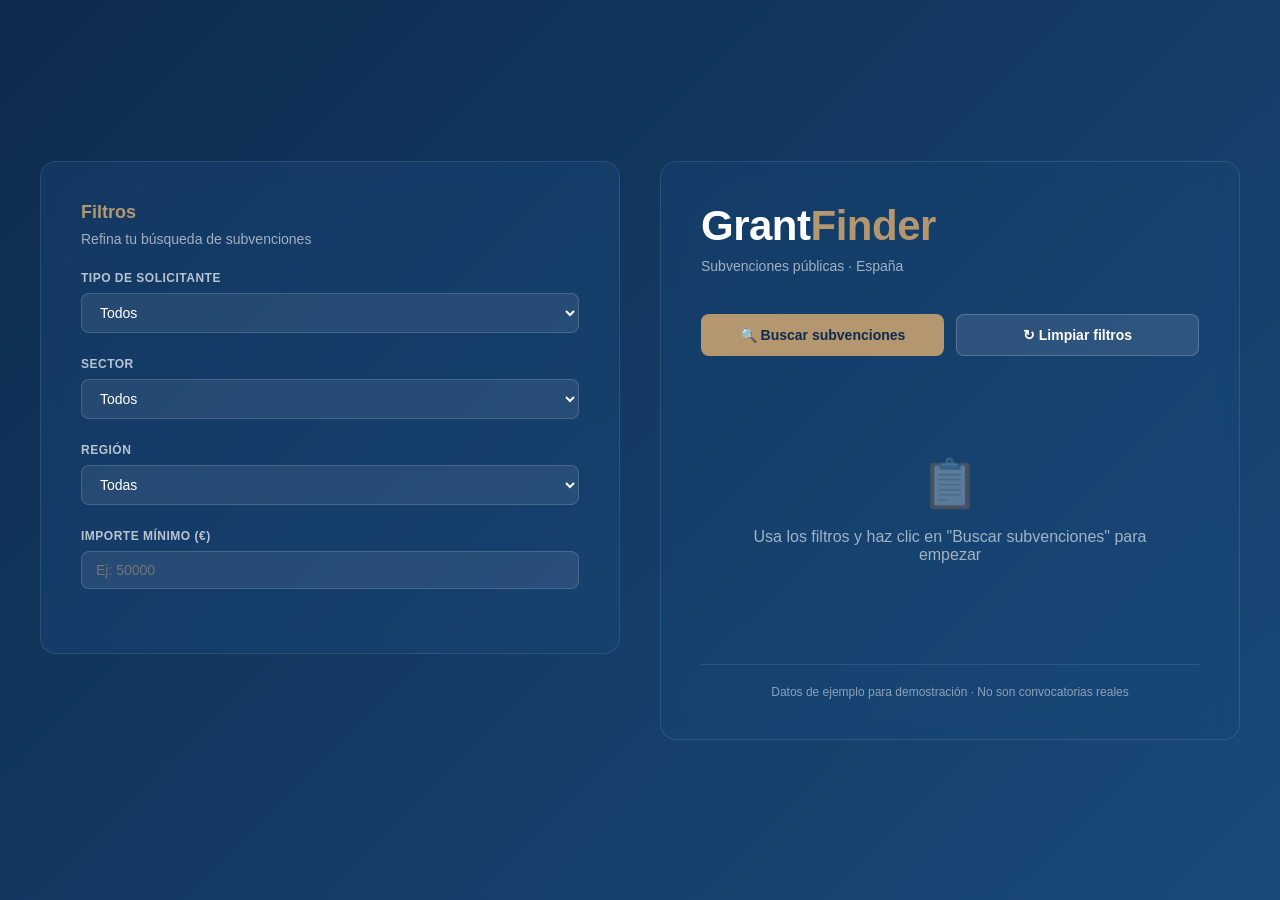
<file: index.html>
<!DOCTYPE html>
<html lang="es">
<head>
  <meta charset="UTF-8">
  <meta name="viewport" content="width=device-width, initial-scale=1.0">
  <title>GrantFinder — Encuentra tu subvención</title>
  <meta name="description" content="Encuentra subvenciones públicas en España adaptadas a tu perfil">
  <meta name="theme-color" content="#0D2B4E">
  <link rel="stylesheet" href="css/estilos.css">
</head>
<body>
  <div class="container">
    <!-- Sidebar Filters -->
    <div class="sidebar">
      <h2>Filtros</h2>
      <p>Refina tu búsqueda de subvenciones</p>

      <div class="filter-group">
        <label class="filter-label">Tipo de solicitante</label>
        <select class="filter-select" id="filterType">
          <option value="">Todos</option>
          <option value="pyme">PYME</option>
          <option value="startup">Startup</option>
          <option value="autonomo">Autónomo</option>
          <option value="empresa">Empresa</option>
          <option value="ong">ONG</option>
        </select>
      </div>

      <div class="filter-group">
        <label class="filter-label">Sector</label>
        <select class="filter-select" id="filterSector">
          <option value="">Todos</option>
          <option value="tecnologia">Tecnología</option>
          <option value="energia">Energía</option>
          <option value="agricultura">Agricultura</option>
          <option value="turismo">Turismo</option>
          <option value="cultura">Cultura</option>
        </select>
      </div>

      <div class="filter-group">
        <label class="filter-label">Región</label>
        <select class="filter-select" id="filterRegion">
          <option value="">Todas</option>
          <option value="madrid">Madrid</option>
          <option value="barcelona">Barcelona</option>
          <option value="valencia">Valencia</option>
          <option value="bilbao">Bilbao</option>
          <option value="sevilla">Sevilla</option>
        </select>
      </div>

      <div class="filter-group">
        <label class="filter-label">Importe mínimo (€)</label>
        <input type="number" class="filter-input" id="filterAmount" placeholder="Ej: 50000" min="0">
      </div>
    </div>

    <!-- Main Content -->
    <div class="main-content">
      <div class="header">
        <h1>Grant<span class="accent">Finder</span></h1>
        <p>Subvenciones públicas · España</p>
      </div>

      <div class="action-buttons">
        <button class="btn btn-primary" id="searchBtn">🔍 Buscar subvenciones</button>
        <button class="btn btn-secondary" id="resetBtn">↻ Limpiar filtros</button>
      </div>

      <div class="results" id="results">
        <div class="empty-state">
          <div class="empty-state-icon">📋</div>
          <p>Usa los filtros y haz clic en "Buscar subvenciones" para empezar</p>
        </div>
      </div>

      <div class="footer">
        <p>Datos de ejemplo para demostración · No son convocatorias reales</p>
      </div>
    </div>
  </div>

  <script src="js/datos.js"></script>
  <script src="js/app.js"></script>
</body>
</html>
</file>
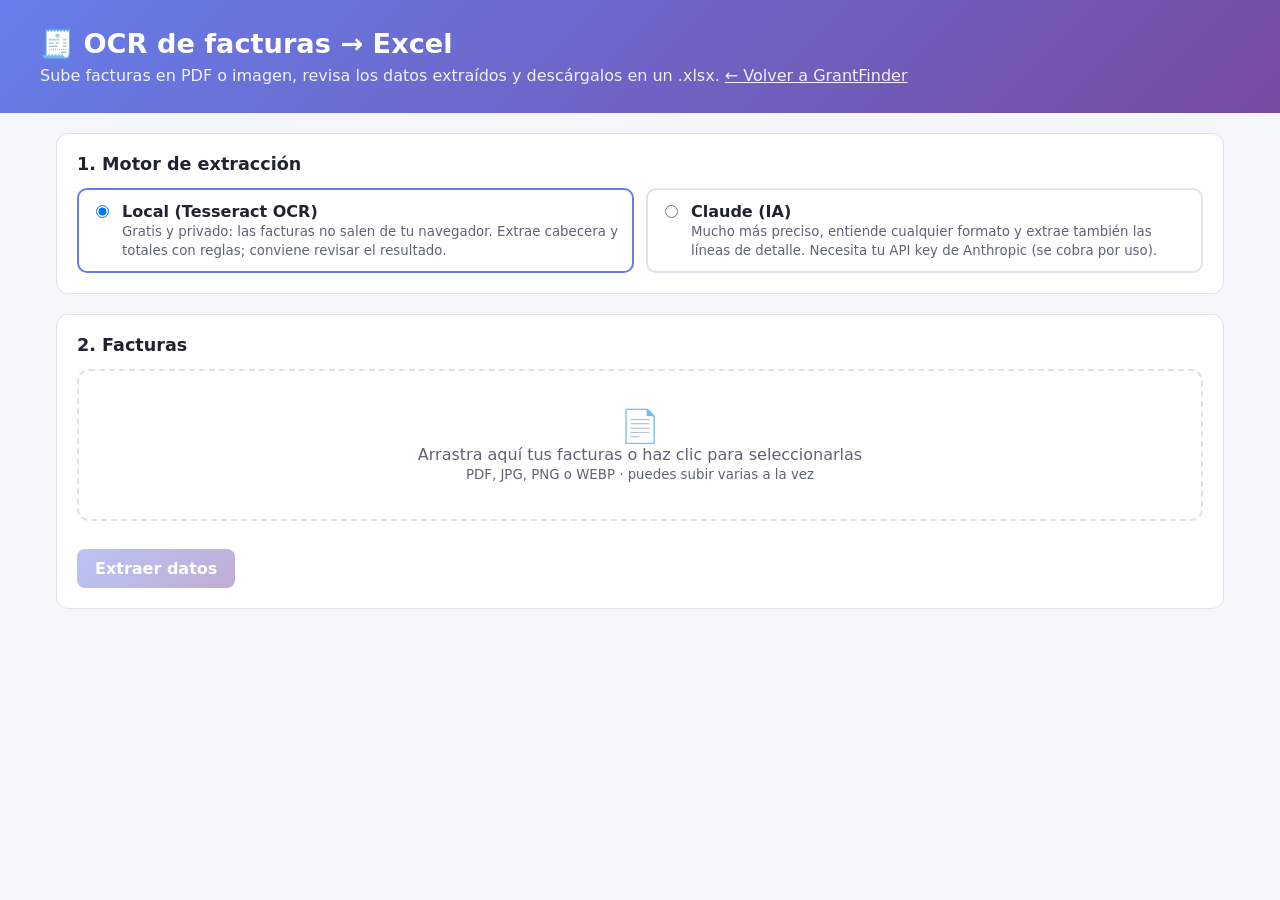
<file: facturas/index.html>
<!DOCTYPE html>
<html lang="es">
<head>
  <meta charset="UTF-8">
  <meta name="viewport" content="width=device-width, initial-scale=1.0">
  <title>OCR de Facturas a Excel</title>
  <style>
    :root {
      --bg: #f5f6fa; --panel: #fff; --texto: #1f2430; --suave: #5d6475; --borde: #dfe2ea;
      --primario: #667eea; --primario2: #764ba2; --ok: #1f9d55; --error: #d64545; --aviso: #fff6db;
    }
    @media (prefers-color-scheme: dark) {
      :root {
        --bg: #14161c; --panel: #1d2029; --texto: #e8eaf0; --suave: #9aa1b2; --borde: #2f3340;
        --ok: #4cc38a; --error: #ff7a7a; --aviso: #3a3420;
      }
    }
    * { box-sizing: border-box; }
    body { margin: 0; font-family: system-ui, -apple-system, "Segoe UI", Roboto, sans-serif; background: var(--bg); color: var(--texto); }
    header { background: linear-gradient(135deg, var(--primario), var(--primario2)); color: #fff; padding: 28px 16px; }
    header .contenido { max-width: 1200px; margin: 0 auto; }
    header h1 { margin: 0 0 6px; font-size: 1.7rem; }
    header p { margin: 0; opacity: .9; }
    header a { color: #fff; }
    main { max-width: 1200px; margin: 0 auto; padding: 20px 16px 60px; display: grid; gap: 20px; }
    main > * { min-width: 0; }
    .panel { background: var(--panel); border: 1px solid var(--borde); border-radius: 12px; padding: 20px; }
    .panel h2 { margin: 0 0 14px; font-size: 1.1rem; }
    .motores { display: grid; grid-template-columns: repeat(auto-fit, minmax(260px, 1fr)); gap: 12px; }
    .motor { display: flex; gap: 10px; align-items: flex-start; border: 2px solid var(--borde); border-radius: 10px; padding: 12px; cursor: pointer; }
    .motor:has(input:checked) { border-color: var(--primario); }
    .motor strong { display: block; }
    .motor small { color: var(--suave); }
    #opcionesClaude { margin-top: 14px; display: grid; grid-template-columns: 1fr auto; gap: 10px 14px; align-items: end; }
    #opcionesClaude[hidden] { display: none; }
    @media (max-width: 600px) { #opcionesClaude { grid-template-columns: 1fr; } .panel { padding: 16px; } }
    label.campo { display: grid; gap: 4px; font-size: .9rem; color: var(--suave); }
    input[type=password], select { font: inherit; padding: 9px 10px; border-radius: 8px; border: 1px solid var(--borde); background: var(--bg); color: var(--texto); width: 100%; }
    .nota { grid-column: 1 / -1; font-size: .82rem; color: var(--suave); margin: 0; }
    #zona { border: 2px dashed var(--borde); border-radius: 12px; padding: 36px 16px; text-align: center; cursor: pointer; color: var(--suave); transition: .15s; }
    #zona:hover, #zona.encima, #zona:focus-visible { border-color: var(--primario); background: color-mix(in srgb, var(--primario) 8%, transparent); outline: none; }
    #zona .grande { font-size: 2rem; display: block; }
    #listaArchivos { list-style: none; padding: 0; margin: 14px 0 0; display: grid; gap: 6px; }
    .archivo { display: grid; grid-template-columns: 1fr auto auto; gap: 10px; align-items: center; padding: 8px 10px; border: 1px solid var(--borde); border-radius: 8px; font-size: .92rem; }
    .archivo .nombre { overflow: hidden; text-overflow: ellipsis; white-space: nowrap; }
    .archivo .msg { color: var(--suave); font-size: .85rem; }
    .archivo.ok .msg { color: var(--ok); }
    .archivo.error .msg { color: var(--error); }
    .archivo.procesando .msg::before { content: "⏳ "; }
    .acciones { display: flex; flex-wrap: wrap; gap: 10px; margin-top: 14px; align-items: center; }
    button { font: inherit; cursor: pointer; }
    .btn { padding: 10px 18px; border-radius: 8px; border: 0; font-weight: 600; }
    .btn.primario { background: linear-gradient(135deg, var(--primario), var(--primario2)); color: #fff; }
    .btn.secundario { background: transparent; color: var(--texto); border: 1px solid var(--borde); }
    .btn:disabled { opacity: .45; cursor: not-allowed; }
    .quitar { background: none; border: 0; color: var(--suave); font-size: 1.2rem; line-height: 1; padding: 2px 6px; border-radius: 6px; }
    .quitar:hover:not(:disabled) { color: var(--error); background: color-mix(in srgb, var(--error) 12%, transparent); }
    #aviso { background: var(--aviso); border-radius: 8px; padding: 10px 12px; margin: 12px 0 0; font-size: .9rem; }
    #aviso[hidden] { display: none; }
    .cabecera-resultados { display: flex; flex-wrap: wrap; justify-content: space-between; gap: 10px; align-items: center; margin-bottom: 12px; }
    .cabecera-resultados h2 { margin: 0; }
    #resumen { color: var(--suave); font-size: .9rem; }
    .scroll { overflow-x: auto; border: 1px solid var(--borde); border-radius: 8px; }
    table { border-collapse: collapse; width: max-content; min-width: 100%; font-size: .88rem; }
    th, td { padding: 7px 10px; border-bottom: 1px solid var(--borde); text-align: left; white-space: nowrap; max-width: 320px; overflow: hidden; text-overflow: ellipsis; }
    th { background: var(--bg); position: sticky; top: 0; font-weight: 600; }
    td[contenteditable]:hover { background: color-mix(in srgb, var(--primario) 6%, transparent); }
    td[contenteditable]:focus { outline: 2px solid var(--primario); outline-offset: -2px; white-space: normal; }
    .num { text-align: right; font-variant-numeric: tabular-nums; }
    tr.con-aviso td:nth-last-child(2) { color: var(--error); }
    #bloqueLineas { margin-top: 20px; }
    #bloqueLineas h3 { font-size: 1rem; margin: 0 0 10px; }
    [hidden] { display: none !important; }
    .ayuda { font-size: .82rem; color: var(--suave); margin: 10px 0 0; }
  </style>
</head>
<body>
  <header>
    <div class="contenido">
      <h1>🧾 OCR de facturas → Excel</h1>
      <p>Sube facturas en PDF o imagen, revisa los datos extraídos y descárgalos en un .xlsx. <a href="../">← Volver a GrantFinder</a></p>
    </div>
  </header>

  <main>
    <section class="panel">
      <h2>1. Motor de extracción</h2>
      <div class="motores">
        <label class="motor">
          <input type="radio" name="motor" value="local" checked>
          <span><strong>Local (Tesseract OCR)</strong><small>Gratis y privado: las facturas no salen de tu navegador. Extrae cabecera y totales con reglas; conviene revisar el resultado.</small></span>
        </label>
        <label class="motor">
          <input type="radio" name="motor" value="claude">
          <span><strong>Claude (IA)</strong><small>Mucho más preciso, entiende cualquier formato y extrae también las líneas de detalle. Necesita tu API key de Anthropic (se cobra por uso).</small></span>
        </label>
      </div>
      <div id="opcionesClaude" hidden>
        <label class="campo">API key de Anthropic
          <input type="password" id="apiKey" placeholder="sk-ant-..." autocomplete="off" spellcheck="false">
        </label>
        <label class="campo">Modelo
          <select id="modelo">
            <option value="claude-opus-5">Claude Opus 5 (máxima precisión)</option>
            <option value="claude-sonnet-5">Claude Sonnet 5 (más económico)</option>
          </select>
        </label>
        <label class="nota"><input type="checkbox" id="recordar"> Recordar la API key en este navegador</label>
        <p class="nota">La clave se envía solo a api.anthropic.com desde tu navegador. Úsala en un equipo de confianza y, si puedes, crea una clave específica con límite de gasto.</p>
      </div>
    </section>

    <section class="panel">
      <h2>2. Facturas</h2>
      <div id="zona" tabindex="0" role="button" aria-label="Seleccionar facturas">
        <span class="grande">📄</span>
        Arrastra aquí tus facturas o haz clic para seleccionarlas<br>
        <small>PDF, JPG, PNG o WEBP · puedes subir varias a la vez</small>
      </div>
      <input type="file" id="input" accept="application/pdf,image/jpeg,image/png,image/webp,image/gif" multiple hidden>
      <ul id="listaArchivos"></ul>
      <p id="aviso" hidden></p>
      <div class="acciones">
        <button class="btn primario" id="procesar" disabled>Extraer datos</button>
      </div>
    </section>

    <section class="panel" id="resultados" hidden>
      <div class="cabecera-resultados">
        <div>
          <h2>3. Revisa y exporta</h2>
          <span id="resumen"></span>
        </div>
        <div class="acciones" style="margin:0">
          <button class="btn secundario" id="limpiar">Vaciar</button>
          <button class="btn primario" id="exportar" disabled>⬇ Descargar Excel</button>
        </div>
      </div>
      <div class="scroll"><table id="tablaFacturas"></table></div>
      <p class="ayuda">Haz clic en cualquier celda para corregirla antes de exportar. Las filas con avisos (p. ej. totales que no cuadran) merecen una revisión.</p>
      <div id="bloqueLineas" hidden>
        <h3>Líneas de detalle</h3>
        <div class="scroll"><table id="tablaLineas"></table></div>
      </div>
    </section>
  </main>

  <script type="module" src="app.js"></script>
</body>
</html>
</file>
<file: css/estilos.css>
* {
  margin: 0;
  padding: 0;
  box-sizing: border-box;
}

body {
  background: linear-gradient(135deg, #0D2B4E 0%, #1A4A7A 100%);
  font-family: -apple-system, BlinkMacSystemFont, 'Segoe UI', Roboto, sans-serif;
  color: #ffffff;
  min-height: 100vh;
  display: flex;
  align-items: center;
  justify-content: center;
  padding: 20px;
}

.container {
  display: grid;
  grid-template-columns: 1fr 1fr;
  gap: 40px;
  max-width: 1200px;
  width: 100%;
}

@media (max-width: 768px) {
  .container {
    grid-template-columns: 1fr;
    gap: 30px;
  }
}

.sidebar {
  background: rgba(26, 74, 122, 0.4);
  border-radius: 16px;
  padding: 40px;
  backdrop-filter: blur(10px);
  border: 1px solid rgba(255, 255, 255, 0.1);
  height: fit-content;
}

.sidebar h2 {
  font-size: 18px;
  font-weight: 600;
  margin-bottom: 8px;
  color: #b4976e;
}

.sidebar p {
  font-size: 14px;
  color: rgba(255, 255, 255, 0.6);
  margin-bottom: 24px;
}

.filter-group {
  margin-bottom: 24px;
}

.filter-label {
  display: block;
  font-size: 12px;
  font-weight: 600;
  text-transform: uppercase;
  color: rgba(255, 255, 255, 0.7);
  margin-bottom: 8px;
  letter-spacing: 0.5px;
}

.filter-input,
.filter-select {
  width: 100%;
  padding: 10px 14px;
  background: rgba(255, 255, 255, 0.08);
  border: 1px solid rgba(255, 255, 255, 0.15);
  border-radius: 8px;
  color: #ffffff;
  font-size: 14px;
  font-family: inherit;
  transition: all 0.3s ease;
}

.filter-input:focus,
.filter-select:focus {
  outline: none;
  background: rgba(255, 255, 255, 0.12);
  border-color: #b4976e;
  box-shadow: 0 0 0 2px rgba(180, 151, 110, 0.2);
}

.filter-select option {
  background: #0D2B4E;
  color: #ffffff;
}

.main-content {
  background: rgba(26, 74, 122, 0.3);
  border-radius: 16px;
  padding: 40px;
  backdrop-filter: blur(10px);
  border: 1px solid rgba(255, 255, 255, 0.1);
}

.header {
  margin-bottom: 40px;
}

.header h1 {
  font-size: 42px;
  font-weight: 700;
  margin-bottom: 8px;
  letter-spacing: -0.5px;
}

.header h1 .accent {
  color: #b4976e;
}

.header p {
  font-size: 14px;
  color: rgba(255, 255, 255, 0.6);
}

.action-buttons {
  display: grid;
  grid-template-columns: 1fr 1fr;
  gap: 12px;
  margin-bottom: 40px;
}

@media (max-width: 768px) {
  .action-buttons {
    grid-template-columns: 1fr;
  }
}

.btn {
  padding: 12px 20px;
  border: none;
  border-radius: 8px;
  font-size: 14px;
  font-weight: 600;
  cursor: pointer;
  transition: all 0.3s ease;
  text-align: center;
  font-family: inherit;
}

.btn-primary {
  background: #b4976e;
  color: #0D2B4E;
}

.btn-primary:hover {
  background: #d4b896;
  transform: translateY(-2px);
  box-shadow: 0 8px 16px rgba(180, 151, 110, 0.3);
}

.btn-secondary {
  background: rgba(255, 255, 255, 0.1);
  color: #ffffff;
  border: 1px solid rgba(255, 255, 255, 0.2);
}

.btn-secondary:hover {
  background: rgba(255, 255, 255, 0.15);
  border-color: rgba(255, 255, 255, 0.3);
}

.results {
  display: flex;
  flex-direction: column;
  gap: 16px;
}

.result-item {
  background: rgba(255, 255, 255, 0.05);
  border: 1px solid rgba(255, 255, 255, 0.1);
  border-radius: 12px;
  padding: 20px;
  transition: all 0.3s ease;
  cursor: pointer;
}

.result-item:hover {
  background: rgba(255, 255, 255, 0.08);
  border-color: #b4976e;
  transform: translateX(4px);
}

.result-title {
  font-size: 16px;
  font-weight: 600;
  margin-bottom: 6px;
  color: #b4976e;
}

.result-desc {
  font-size: 13px;
  color: rgba(255, 255, 255, 0.7);
  line-height: 1.5;
  margin-bottom: 12px;
}

.result-meta {
  display: flex;
  gap: 16px;
  font-size: 12px;
  color: rgba(255, 255, 255, 0.5);
}

.loading {
  text-align: center;
  padding: 40px;
  color: rgba(255, 255, 255, 0.6);
}

.spinner {
  display: inline-block;
  width: 20px;
  height: 20px;
  border: 2px solid rgba(255, 255, 255, 0.2);
  border-top-color: #b4976e;
  border-radius: 50%;
  animation: spin 0.8s linear infinite;
  margin-bottom: 12px;
}

@keyframes spin {
  to { transform: rotate(360deg); }
}

.empty-state {
  text-align: center;
  padding: 60px 20px;
  color: rgba(255, 255, 255, 0.6);
}

.empty-state-icon {
  font-size: 48px;
  margin-bottom: 16px;
  opacity: 0.5;
}

.footer {
  text-align: center;
  margin-top: 40px;
  padding-top: 20px;
  border-top: 1px solid rgba(255, 255, 255, 0.1);
  font-size: 12px;
  color: rgba(255, 255, 255, 0.5);
}
</file>
